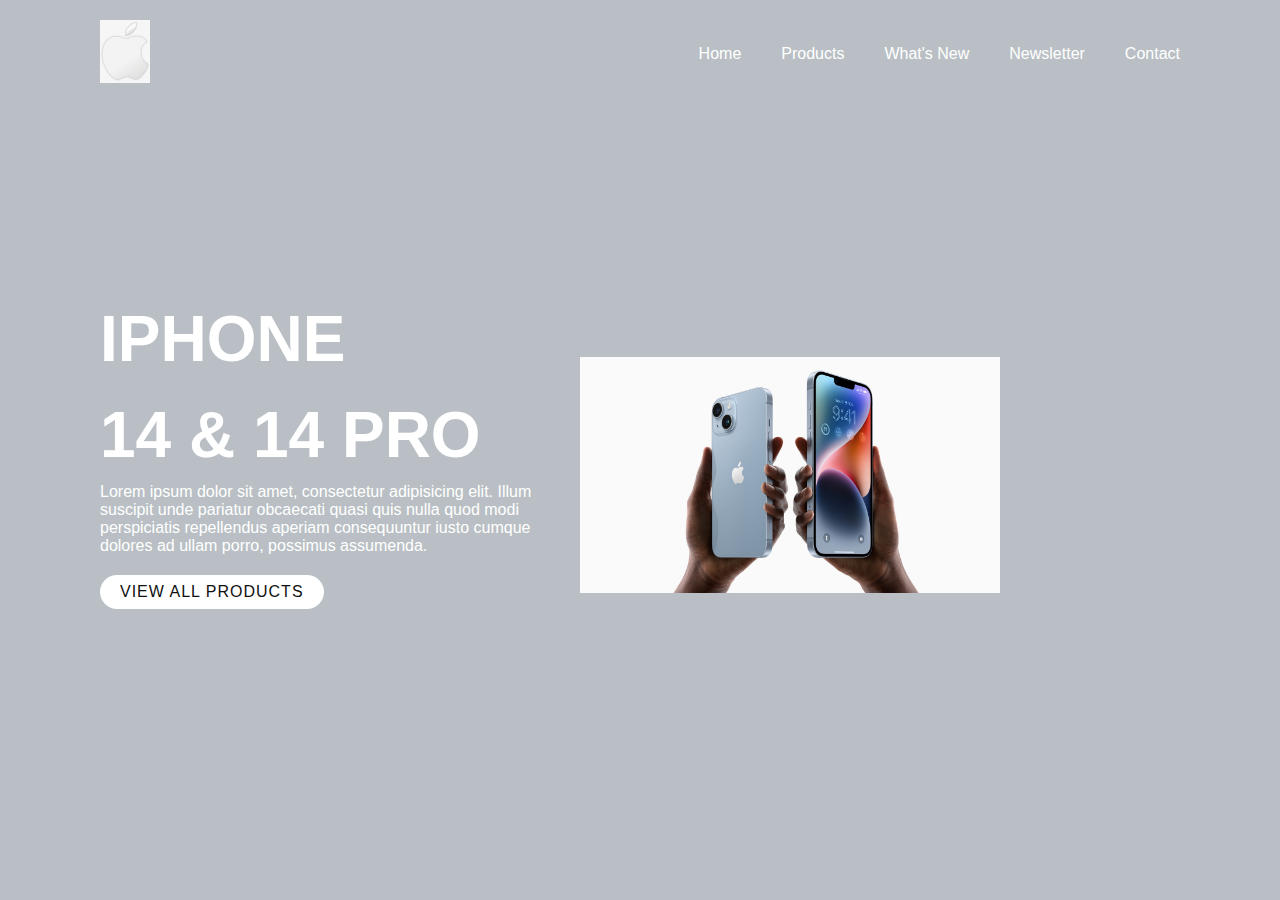
<file: Prueba-main-CodoCodo4.0-main/iphone.html>
<!DOCTYPE html>
<html lang="en">
<head>
    <meta charset="UTF-8">
    <meta http-equiv="X-UA-Compatible" content="IE=edge">
    <meta name="viewport" content="width=device-width, initial-scale=1.0">
    <link rel="stylesheet" href="../Prueba-main-CodoCodo4.0-main/main2.css">
    <title>Iphone</title>
</head>
<body>
    <section class="secIP">
        <header class= "newHeaderIP" >
            <a href="#"><img src="../Prueba-main-CodoCodo4.0-main/img/apple-logo.png" class="logoIP"  alt="rellenar_despues"></a>
            <ul class="navbarIP">
                <li><a href="../index.html">Home</a></li>
                <li><a href="#">Products</a></li>
                <li><a href="#">What's New</a></li>
                <li><a href="#">Newsletter</a></li>
                <li><a href="#">Contact</a></li>
            </ul>
        </header>

        <div class="content">
            <div class="textBox">
                <h2>Iphone</h2>
                <h2>14 & 14 pro</h2>
                <p>Lorem ipsum dolor sit amet, consectetur adipisicing elit. Illum suscipit unde pariatur obcaecati quasi quis nulla quod modi perspiciatis repellendus aperiam consequuntur iusto cumque dolores ad ullam porro, possimus assumenda.</p>
                <a href="#">View all Products</a>
            </div>

            <div class="imgBox">
                <img src="../Prueba-main-CodoCodo4.0-main/img/iPhone-14.jpeg" class="celular1"  alt="telefono1">
            </div>
        </div>




    </section>

</body>
</html>
</file>
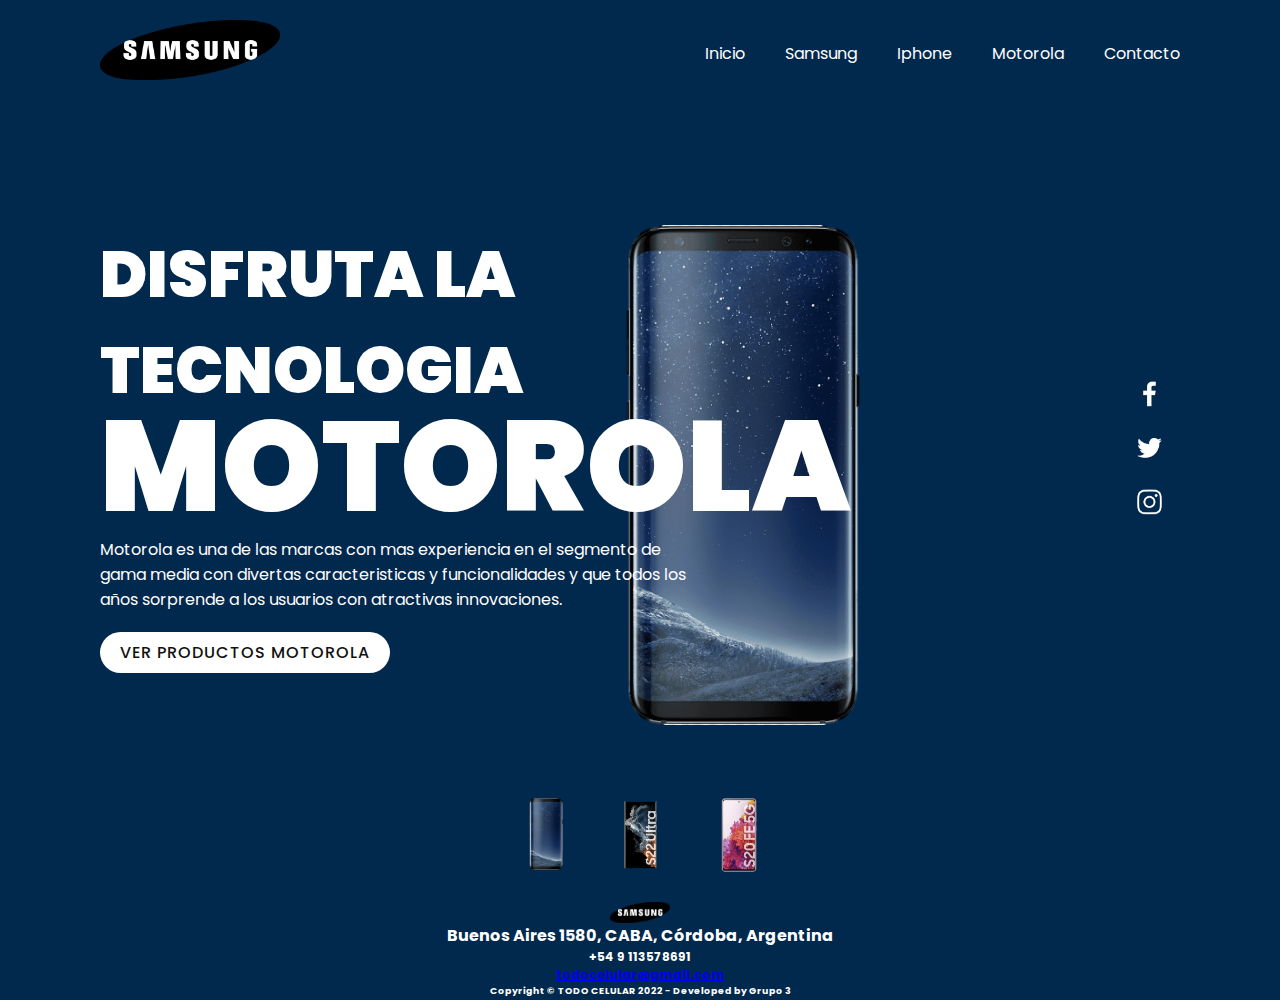
<file: Prueba-main-CodoCodo4.0-main/motorola.html>
<!DOCTYPE html>
<html lang="en">
<head>
    <meta charset="UTF-8">
    <meta http-equiv="X-UA-Compatible" content="IE=edge">
    <meta name="viewport" content="width=device-width, initial-scale=1.0">
    
    <link rel="stylesheet" href="pruebamain.css">
    <title>Todo Celular</title>
</head>
<body>
    <section class="sec">
        <header class= "newHeader" >
            <a href="#"><img src="img/samsung_logo.png" class="logoSamsung"  alt="rellenar_despues"></a>
            <ul class="navbarSamsung">
                <li><a href="#">Inicio</a></li>
                <li><a href="#">Samsung</a></li>
                <li><a href="#">Iphone</a></li>
                <li><a href="#">Motorola</a></li>
                <li><a href="#">Contacto</a></li>
            </ul>

        </header>

        <div class="content">
            <div class="textBox">
                <h2>Disfruta la Tecnologia <br><span>Motorola</span></h2>
                <p>Motorola es una de las marcas con mas experiencia en el segmento de gama media con divertas caracteristicas y funcionalidades y que todos los años sorprende a los usuarios con atractivas innovaciones.</p>
                <a href="#">Ver Productos Motorola</a>
            </div>

            <div class="imgBox">
                <img src="img/celular1.png" class="celular1"  alt="telefono1">
            </div>
        </div>

        <ul class="thumb">
            <li><img src="img/celular1.png" onclick="imgSlider('img/celular1.png');changeBgColor('#01284d')" ></li>
            <li><img src="img/celular2.png" onclick="imgSlider('img/celular2.png');changeBgColor('black')" alt="telefono x"></li>
            <li><img src="img/celular3.png" onclick="imgSlider('img/celular3.png');changeBgColor('#b30539')" alt="telefono x"></li>
        </ul>

        <ul class="sci">
            <li><a href="#"><img src="img/facebook.png" alt="facebook_logo"></a></li>
            <li><a href="#"><img src="img/twitter.png" alt="twitter_logo"></a></li>
            <li><a href="#"><img src="img/instagram.png" alt="instagram_logo"></a></li>
        </ul>

    </section>

    <script>

        function imgSlider(anything){
            document.querySelector('.celular1').src = anything;
        }
        function changeBgColor (color){
            const sec = document.querySelector('.sec');
            sec.style.background = color ;
        }

    </script>
    <footer>
        <div class="contenedor-footer">
        
             <img src="img/samsung_logo.png" alt="Logo" id="logo1" width="60">
             <h1>Buenos Aires 1580, CABA, Córdoba, Argentina</h1>
             <h2>+54 9 113578691</h2>
             <a href="mailto:todocelular@gmail.com"><h2>todocelular@gmail.com</h2></a>    
             <h3 class="copyright">Copyright © TODO CELULAR 2022 - Developed by Grupo 3</h3> 


        </div>
    </footer>

</body>
</html>
</file>
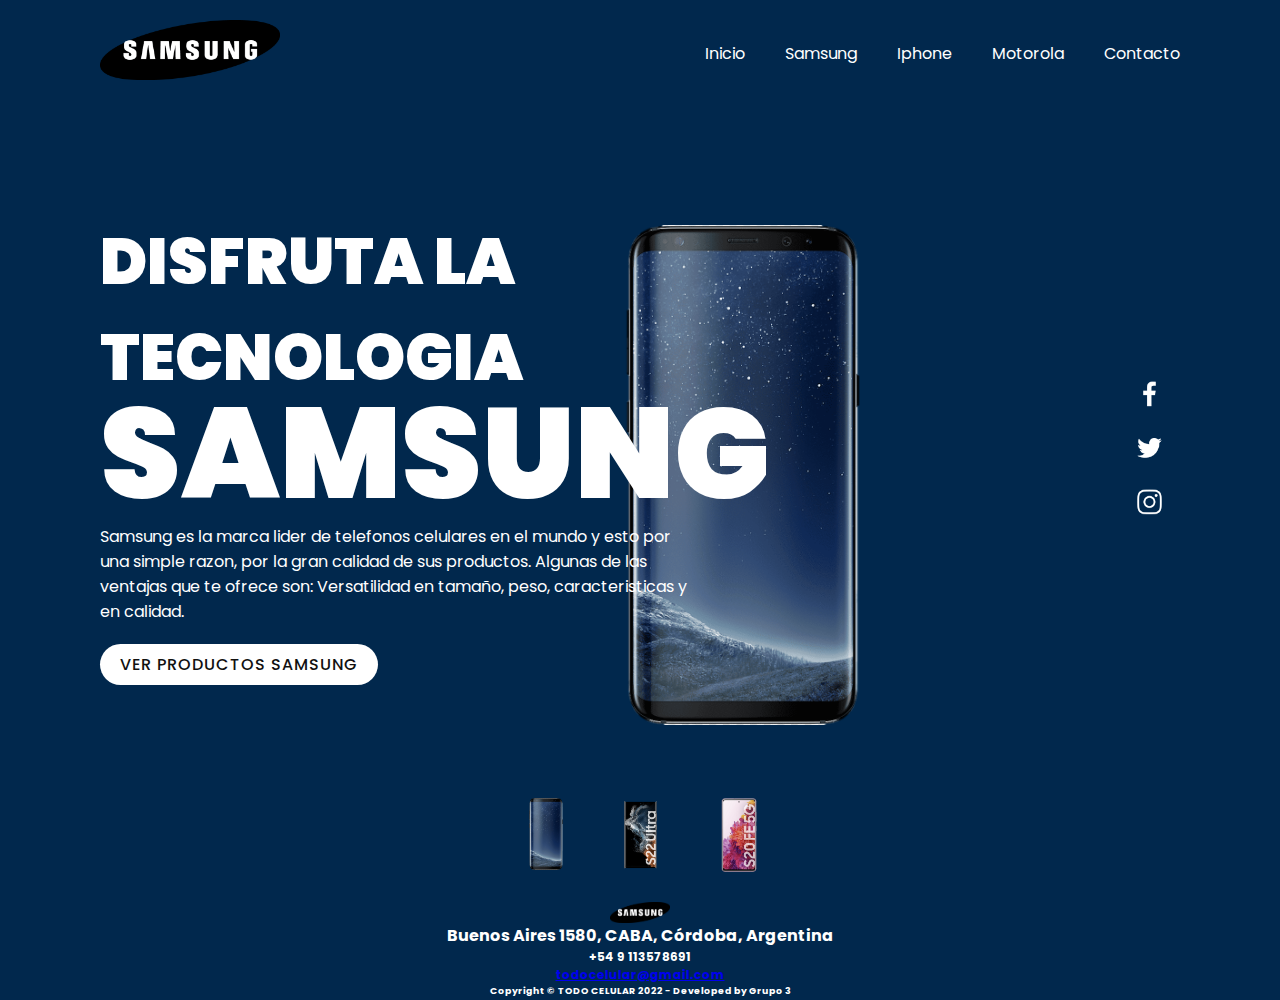
<file: Prueba-main-CodoCodo4.0-main/pruebaindex.html>
<!DOCTYPE html>
<html lang="en">
<head>
    <meta charset="UTF-8">
    <meta http-equiv="X-UA-Compatible" content="IE=edge">
    <meta name="viewport" content="width=device-width, initial-scale=1.0">
    
    <link rel="stylesheet" href="pruebamain.css">
    <title>Todo Celular</title>
</head>
<body>
    <section class="sec">
        <header class= "newHeader" >
            <a href="#"><img src="img/samsung_logo.png" class="logoSamsung"  alt="rellenar_despues"></a>
            <ul class="navbarSamsung">
                <li><a href="#">Inicio</a></li>
                <li><a href="#">Samsung</a></li>
                <li><a href="#">Iphone</a></li>
                <li><a href="#">Motorola</a></li>
                <li><a href="#">Contacto</a></li>
            </ul>

        </header>

        <div class="content">
            <div class="textBox">
                <h2>Disfruta la Tecnologia <br><span>Samsung</span></h2>
                <p>Samsung es la marca lider de telefonos celulares en el mundo y esto por una simple razon, por la gran calidad de sus productos. Algunas de las ventajas que te ofrece son: Versatilidad en tamaño, peso, caracteristicas y en calidad.</p>
                <a href="#">Ver Productos Samsung</a>
            </div>

            <div class="imgBox">
                <img src="img/celular1.png" class="celular1"  alt="telefono1">
            </div>
        </div>

        <ul class="thumb">
            <li><img src="img/celular1.png" onclick="imgSlider('img/celular1.png');changeBgColor('#01284d')" ></li>
            <li><img src="img/celular2.png" onclick="imgSlider('img/celular2.png');changeBgColor('black')" alt="telefono x"></li>
            <li><img src="img/celular3.png" onclick="imgSlider('img/celular3.png');changeBgColor('#b30539')" alt="telefono x"></li>
        </ul>

        <ul class="sci">
            <li><a href="#"><img src="img/facebook.png" alt="facebook_logo"></a></li>
            <li><a href="#"><img src="img/twitter.png" alt="twitter_logo"></a></li>
            <li><a href="#"><img src="img/instagram.png" alt="instagram_logo"></a></li>
        </ul>

    </section>

    <script>

        function imgSlider(anything){
            document.querySelector('.celular1').src = anything;
        }
        function changeBgColor (color){
            const sec = document.querySelector('.sec');
            sec.style.background = color ;
        }

    </script>
    <footer>
        <div class="contenedor-footer">
        
             <img src="img/samsung_logo.png" alt="Logo" id="logo1" width="60">
             <h1>Buenos Aires 1580, CABA, Córdoba, Argentina</h1>
             <h2>+54 9 113578691</h2>
             <a href="mailto:todocelular@gmail.com"><h2>todocelular@gmail.com</h2></a>    
             <h3 class="copyright">Copyright © TODO CELULAR 2022 - Developed by Grupo 3</h3> 


        </div>
    </footer>

</body>
</html>
</file>
<file: Prueba-main-CodoCodo4.0-main/main2.css>
*{
    margin:0;
    padding:0;
    box-sizing:0;
    font-family: 'Poppins', sans-serif;
}

body{
    font-family:'Poppins', sans-serif;

}

.contenedor{
            padding: 60px 0;
            width: 90%;
            max-width: 1000px;
            margin: auto;
            overflow: hidden;
            ; 
        
}

.titulo{
        color:#01284d;
        font-size: 30px;
        text-align: center;
        margin-bottom: 60px;

}



.header{
        width: 100%;
        height: 600px;
        background: #01284d; 
        background-attachment: fixed;
        position: relative;
        
}


/*ESTO AGREGO/MODIFICO DANTE*/




/*--------------------ARRANCA CSS DE PAG DE SAMSUNG---------------------------*/

@import url('https://fonts.googleapis.com/css?family=Poppins:200,300,400,500,600,700,800,900&display=swap');

*{
    margin: 0;
    padding: 0;
    box-sizing: border-box;

    font-family: 'Poppins', sans-serif;
}

.sec{
    position: relative;
    width: 100%;
    min-height: 100vh;
    padding: 100px;
    display: flex;
    justify-content: space-between;
    align-items: center;
    background: #01284d;
    transition: 0,5s;
    color:  #b11b07;
}

.newHeader{
    position: absolute;
    top: 0;
    left: 0;
    width: 100%;
    padding: 20px 100px;
    display: flex;
    justify-content: space-between;
    align-items: center;
}

.logoSamsung{
    position: relative;
    max-width: 180px;
}

.navbarSamsung{
    position: relative;
    display: flex;
}

.navbarSamsung li {
    list-style: none;
}

.navbarSamsung li a {
    display: inline-block;
    color: #ffff;
    font-weight: 400;
    margin-left: 40px;
    text-decoration: none;
}

.content{
    position: relative;
    width: 100%;
    display: flex;
    justify-content: space-between;
    align-items: center;
}

.content .textBox {
    position: relative;
    max-width: 600px;
}

.content .textBox h2{
    color: #ffff;
    font-size: 4em;
    line-height: 1.5em;
    font-weight: 900;
    text-transform: uppercase;
}

.content .textBox h2 span{
    font-size: 2em;
}

.content .textBox p {
    color: #ffff;
}

.content .textBox a {
    display: inline-block;
    margin-top: 20px;
    padding: 8px 20px ;
    background: #ffff;
    color: #111;
    border-radius: 40px;
    font-weight: 500;
    letter-spacing: 1px;
    text-decoration: none;
    text-transform: uppercase;
}

.content .imgBox{
    width: 600px;
    display: flex;
    margin-top: 50px;
    padding-right: 50px;
    justify-content: flex-end;
}

.content .imgBox img{
    max-height: 500px ;
    max-width: 720px;
}

.thumb{
    position: absolute;
    left: 50%;
    bottom: 20px;
    transform: translateX(-50%);
    display: flex;
}

.thumb li {
    list-style: none;
    display: inline-block;
    margin: 0 20px;
    cursor: pointer;
    transition: 0.5s;
}

.thumb li:hover{
    transform: translateY(-15px);
}

.thumb li img {
    max-height: 75px;
    max-width: 60px;
}

.sci{
    padding-right: 80px;
    position: absolute;
    top: 50%;
    right: 30px;
    transform: translateY(-50%);
    display: flex;
    justify-content: center;
    align-items: center;
    flex-direction: column;

}

.sci li{
    list-style: none;
}

.sci li a{
    display: inline-block;
    filter: invert(1);
    margin: 5px 0;
    transform: scale(0.6);
}

.celular1{
    padding-right: 300px;
}

.contenedor-footer{
    font-size: 8px;
    font-family: Arial, Helvetica, sans-serif;
    background:#01284d; 
    background-size: cover;
    background-attachment: fixed;
    position: relative;
    display: flex;
    height: 100px;
    align-items: center;
    justify-content: center;
    flex-direction: column;
    color: #ffff;
    }

/*-----------------------------------------------*/

.headerLogo{
    padding-left: 40px;
    padding-top: 30px;

    display: flex;
    align-items: center;
}

.inputGroup{
    padding-left: 700px;
}

#logo1{
    padding-left: 10px;
}

.tituloH1{
    padding-left: 15px;
}
.tituloH2{
    padding-left: 15px;
    color:#01284d;
    font-size: 30px;
    text-align: center;
    margin-bottom: 60px;

}

.nav{
    display: flex;
    padding-top: 45px;
    width: 60%;
    margin: 0 auto;
    justify-content: space-between;
    align-items: center; 
    
}

.nav_item {
    font-weight: 700;
    font-family: 'Poppins', sans-serif;
    color: white !important;
    text-decoration: none;
    --clippy: polygon(0 0, 0 0, 0 95%, 0% 100%); }
  

.nav_item::after {
    content: "";
    display: block;
    background: white;
    width: 90%;
    margin-top: 3px;
    height: 3px;
    clip-path: var(--clippy);
    transition: clip-path .5s; }

.nav_item:hover {
    --clippy: polygon(0 0, 100% 0, 100% 100%, 0 100%); }



.principal__insti{
    display: flex;
    flex-direction: column;
    align-items: center;
    background: #01284d;
}

.pricipal__section__insti{
    margin: 50px;
    font-size: 20x;
    font-family: 'Poppins', sans-serif;
    color: white;
}

.pricipal__section__contacto{
    width: 100%;
    background: #01284d;
    align-items: center;
    display: flex;
    flex-direction: column;
    margin: 50px;
    font-size: 20px;
    font-family: 'Poppins', sans-serif;
    color: white;
}

.section__insti__h3{
    margin-top: 5px;
}

.form__insti{
    
    display: flex;
}

.form__insti__mail{
    padding-top: 50px;
    margin-right: 200px;
    display: flex;
    flex-direction: column;
}

.form__insti__coments{
    padding-top: 50px;
    display: flex;
    flex-direction: column;
}

.iframe{
    padding-top: 50px;
    margin: 20px;
    width: 1000px;
}

/*--------------*/






.wave{
    position: absolute;
    bottom: 0;
    width: 100%;
}

header .textos-header{
            display: flex;
            height: 450px;
            align-items: center;
            justify-content: center;
            flex-direction: column;
}

.textos-header h1{
    font-size: 50px;
    color:white;
    font-weight: 500;
}

.textos-header h2{
    font-size: 30px;
    color: white;
    font-weight: 300;
}


.contenedor-sobre-nosotros{
    display: flex;
    justify-content: space-evenly;
  
}

.contenedor-sobre-nosotros .contenedor-electro{
    width: 48%;
}

.contenedor-electro h3{
    margin-bottom: 50px;
    color: #01284d;
    

}

.contenedor-electro span{
    margin-right: 5px;
    color: white;
    
}

.contenedor-electro p{
   
    font-weight: 300;
    text-align: justify;
    color: #01284d; 

}

.portafolio{
    background: #01284d;
   
}

.galeria-prods{
    display: flex;
    justify-content: space-evenly;
    flex-wrap: wrap;
}

.imagenes-prods{
        width: 24%;
        height: 200px;
        margin-bottom: 10px;
        overflow: hidden;
        position: relative;
        cursor: pointer;
        box-shadow: 0 0 6px 0 #01284d;
        
}

.imagenes-prods > img{
    width: 100%;
    height: 100%;
    object-fit: cover;
    display: block;
}

.hover-galeria{
    position: absolute;
    width: 100%;
    height: 100%;
    top: 0;
    transform: scale(0);
    background: #01284d;
    transition: transform .5s;
    display: flex;
    justify-content: center;
    align-items: center;
    flex-direction: column;
    
}

.hover-galeria img{
    width: 150px;
}

.hover-galeria p{
    color: #f2f2f2;
}

.imagenes-prods:hover .hover-galeria{
    transform: scale(1);
}

.cards{
        display: flex;
        justify-content: space-evenly;
}

.cards .card{
    background: #01284d;
    display: flex;
    width: 46%;
    height: 200px;
    align-items: center;
    justify-content: space-evenly;
    border-radius: 10px;
    box-shadow: 0 0 6px 0 #01284d;
    color: white;
}

.cards .card img{
    width: 100px;
    height: 100px;
    object-fit: cover;
    border: 3px solid #f2f2f2;
    border-radius: 50%;
    display: block;
    margin-right: 10px;
}

.contenedor-footer{
    font-size: 8px;
    font-family: 'Poppins', sans-serif;
    background:#01284d; 
    background-size: cover;
    background-attachment: fixed;
    position: relative;
    display: flex;
    height: 150px;
    align-items: center;
    justify-content: center;
    flex-direction: column;
    color: #ffff;
    }

    /*-----------css pagina iphone------------------------------------*/
    
    .secIP{
        position: relative;
        width: 100%;
        min-height: 100vh;
        padding: 100px;
        display: flex;
        justify-content: space-between;
        align-items: center;
        background: #b9bfc4;
        transition: 0,5s;
        color:  #332e2e;
    }

    .newHeaderIP{
        position: absolute;
        top: 0;
        left: 0;
        width: 100%;
        padding: 20px 100px;
        display: flex;
        justify-content: space-between;
        align-items: center;
    }
    
    .logoIP{
        position: relative;
        max-width: 50px;
    }
    
    .navbarIP{
        position: relative;
        display: flex;
    }
    
    .navbarIP li {
        list-style: none;
    }
    
    .navbarIP li a {
        display: inline-block;
        color: #ffff;
        font-weight: 400;
        margin-left: 40px;
        text-decoration: none;
    }
    
    .content{
        position: relative;
        width: 100%;
        display: flex;
        justify-content: space-between;
        align-items: center;
    }
    
    .content .textBox {
        position: relative;
        max-width: 600px;
    }
    
    .content .textBox h2{
        color: #ffff;
        font-size: 4em;
        line-height: 1.5em;
        font-weight: 900;
        text-transform: uppercase;
    }
    
    .content .textBox h2 span{
        font-size: 2em;
    }
    
    .content .textBox p {
        color: #ffff;
    }
    
    .content .textBox a {
        display: inline-block;
        margin-top: 20px;
        padding: 8px 20px ;
        background: #ffff;
        color: #111;
        border-radius: 40px;
        font-weight: 500;
        letter-spacing: 1px;
        text-decoration: none;
        text-transform: uppercase;
    }
    
    .content .imgBox{
        width: 600px;
        display: flex;
        margin-top: 50px;
        padding-right: 80px;
        justify-content: space-between;
    }
    
    .content .imgBox img{
        max-height: 500px ;
        max-width: 720px;
    }
    
    .thumb{
        position: absolute;
        left: 50%;
        bottom: 20px;
        transform: translateX(-50%);
        display: flex;
    }
    
    .thumb li {
        list-style: none;
        display: inline-block;
        margin: 0 20px;
        cursor: pointer;
        transition: 0.5s;
    }
    
    .thumb li:hover{
        transform: translateY(-15px);
    }
    
    .thumb li img {
        max-height: 75px;
        max-width: 60px;
    }
    
    .sci{
        padding-right: 80px;
        position: absolute;
        top: 50%;
        right: 30px;
        transform: translateY(-50%);
        display: flex;
        justify-content: center;
        align-items: center;
        flex-direction: column;
    
    }
    
    .sci li{
        list-style: none;
    }
    
    .sci li a{
        display: inline-block;
        filter: invert(1);
        margin: 5px 0;
        transform: scale(0.6);
    }
    
    .celular1{
        padding-right: 300px;
    }
    
    .contenedor-footer{
        font-size: 8px;
        font-family: Arial, Helvetica, sans-serif;
        background:#01284d; 
        background-size: cover;
        background-attachment: fixed;
        position: relative;
        display: flex;
        height: 100px;
        align-items: center;
        justify-content: center;
        flex-direction: column;
        color: #ffff;
        }
    
    /*-----------------------------------------------*/
    
    .headerLogo{
        padding-left: 40px;
        padding-top: 30px;
    
        display: flex;
        align-items: center;
    }
    
    .inputGroup{
        padding-left: 700px;
    }
    
    #logo1{
        padding-left: 10px;
    }
    
    .tituloH1{
        padding-left: 15px;
    }
    .tituloH2{
        padding-left: 15px;
        color:#01284d;
        font-size: 30px;
        text-align: center;
        margin-bottom: 60px;
    
    }
    
    .nav{
        display: flex;
        padding-top: 45px;
        width: 60%;
        margin: 0 auto;
        justify-content: space-between;
        align-items: center; 
        
    }
    
    .nav_item {
        font-weight: 700;
        font-family: 'Poppins', sans-serif;
        color: white !important;
        text-decoration: none;
        --clippy: polygon(0 0, 0 0, 0 95%, 0% 100%); }
      
    
    .nav_item::after {
        content: "";
        display: block;
        background: white;
        width: 90%;
        margin-top: 3px;
        height: 3px;
        clip-path: var(--clippy);
        transition: clip-path .5s; }
    
    .nav_item:hover {
        --clippy: polygon(0 0, 100% 0, 100% 100%, 0 100%); }
    
    
    
    .principal__insti{
        display: flex;
        flex-direction: column;
        align-items: center;
        background: #01284d;
    }
    
    .pricipal__section__insti{
        margin: 50px;
        font-size: 20x;
        font-family: 'Poppins', sans-serif;
        color: white;
    }
    
    .pricipal__section__contacto{
        width: 100%;
        background: #01284d;
        align-items: center;
        display: flex;
        flex-direction: column;
        margin: 50px;
        font-size: 20px;
        font-family: 'Poppins', sans-serif;
        color: white;
    }
    
    .section__insti__h3{
        margin-top: 5px;
    }
    
    .form__insti{
        
        display: flex;
    }
    
    .form__insti__mail{
        padding-top: 50px;
        margin-right: 200px;
        display: flex;
        flex-direction: column;
    }
    
    .form__insti__coments{
        padding-top: 50px;
        display: flex;
        flex-direction: column;
    }
    
    .iframe{
        padding-top: 50px;
        margin: 20px;
        width: 1000px;
    }
    
    /*--------------*/
    
    
    
    
    
    
    .wave{
        position: absolute;
        bottom: 0;
        width: 100%;
    }
    
    header .textos-header{
                display: flex;
                height: 450px;
                align-items: center;
                justify-content: center;
                flex-direction: column;
    }
    
    .textos-header h1{
        font-size: 50px;
        color:white;
        font-weight: 500;
    }
    
    .textos-header h2{
        font-size: 30px;
        color: white;
        font-weight: 300;
    }
    
    
    .contenedor-sobre-nosotros{
        display: flex;
        justify-content: space-evenly;
      
    }
    
    .contenedor-sobre-nosotros .contenedor-electro{
        width: 48%;
    }
    
    .contenedor-electro h3{
        margin-bottom: 50px;
        color: #01284d;
        
    
    }
    
    .contenedor-electro span{
        margin-right: 5px;
        color: white;
        
    }
    
    .contenedor-electro p{
       
        font-weight: 300;
        text-align: justify;
        color: #01284d; 
    
    }
    
    .portafolio{
        background: #01284d;
       
    }
    
    .galeria-prods{
        display: flex;
        justify-content: space-evenly;
        flex-wrap: wrap;
    }
    
    .imagenes-prods{
            width: 24%;
            height: 200px;
            margin-bottom: 10px;
            overflow: hidden;
            position: relative;
            cursor: pointer;
            box-shadow: 0 0 6px 0 #01284d;
            
    }
    
    .imagenes-prods > img{
        width: 100%;
        height: 100%;
        object-fit: cover;
        display: block;
    }
    
    .hover-galeria{
        position: absolute;
        width: 100%;
        height: 100%;
        top: 0;
        transform: scale(0);
        background: #01284d;
        transition: transform .5s;
        display: flex;
        justify-content: center;
        align-items: center;
        flex-direction: column;
        
    }
    
    .hover-galeria img{
        width: 150px;
    }
    
    .hover-galeria p{
        color: #f2f2f2;
    }
    
    .imagenes-prods:hover .hover-galeria{
        transform: scale(1);
    }
    
    .cards{
            display: flex;
            justify-content: space-evenly;
    }
    
    .cards .card{
        background: #01284d;
        display: flex;
        width: 46%;
        height: 200px;
        align-items: center;
        justify-content: space-evenly;
        border-radius: 10px;
        box-shadow: 0 0 6px 0 #01284d;
        color: white;
    }
    
    .cards .card img{
        width: 100px;
        height: 100px;
        object-fit: cover;
        border: 3px solid #f2f2f2;
        border-radius: 50%;
        display: block;
        margin-right: 10px;
    }
    
    .contenedor-footer{
        font-size: 8px;
        font-family: 'Poppins', sans-serif;
        background:#01284d; 
        background-size: cover;
        background-attachment: fixed;
        position: relative;
        display: flex;
        height: 150px;
        align-items: center;
        justify-content: center;
        flex-direction: column;
        color: #ffff;
        }
</file>
<file: Prueba-main-CodoCodo4.0-main/pruebamain.css>
@import url('https://fonts.googleapis.com/css?family=Poppins:200,300,400,500,600,700,800,900&display=swap');

*{
    margin: 0;
    padding: 0;
    box-sizing: border-box;

    font-family: 'Poppins', sans-serif;
}

.sec{
    position: relative;
    width: 100%;
    min-height: 100vh;
    padding: 100px;
    display: flex;
    justify-content: space-between;
    align-items: center;
    background: #01284d;
    transition: 0,5s;
    color:  #b11b07;
}

.newHeader{
    position: absolute;
    top: 0;
    left: 0;
    width: 100%;
    padding: 20px 100px;
    display: flex;
    justify-content: space-between;
    align-items: center;
}

.logoSamsung{
    position: relative;
    max-width: 180px;
}

.navbarSamsung{
    position: relative;
    display: flex;
}

.navbarSamsung li {
    list-style: none;
}

.navbarSamsung li a {
    display: inline-block;
    color: #ffff;
    font-weight: 400;
    margin-left: 40px;
    text-decoration: none;
}

.content{
    position: relative;
    width: 100%;
    display: flex;
    justify-content: space-between;
    align-items: center;
}

.content .textBox {
    position: relative;
    max-width: 600px;
}

.content .textBox h2{
    color: #ffff;
    font-size: 4em;
    line-height: 1.5em;
    font-weight: 900;
    text-transform: uppercase;
}

.content .textBox h2 span{
    font-size: 2em;
}

.content .textBox p {
    color: #ffff;
}

.content .textBox a {
    display: inline-block;
    margin-top: 20px;
    padding: 8px 20px ;
    background: #ffff;
    color: #111;
    border-radius: 40px;
    font-weight: 500;
    letter-spacing: 1px;
    text-decoration: none;
    text-transform: uppercase;
}

.content .imgBox{
    width: 600px;
    display: flex;
    margin-top: 50px;
    padding-right: 50px;
    justify-content: flex-end;
}

.content .imgBox img{
    max-height: 500px ;
    max-width: 720px;
}

.thumb{
    position: absolute;
    left: 50%;
    bottom: 20px;
    transform: translateX(-50%);
    display: flex;
}

.thumb li {
    list-style: none;
    display: inline-block;
    margin: 0 20px;
    cursor: pointer;
    transition: 0.5s;
}

.thumb li:hover{
    transform: translateY(-15px);
}

.thumb li img {
    max-height: 75px;
    max-width: 60px;
}

.sci{
    padding-right: 80px;
    position: absolute;
    top: 50%;
    right: 30px;
    transform: translateY(-50%);
    display: flex;
    justify-content: center;
    align-items: center;
    flex-direction: column;

}

.sci li{
    list-style: none;
}

.sci li a{
    display: inline-block;
    filter: invert(1);
    margin: 5px 0;
    transform: scale(0.6);
}

.celular1{
    padding-right: 300px;
}

.contenedor-footer{
    font-size: 8px;
    font-family: Arial, Helvetica, sans-serif;
    background:#01284d; 
    background-size: cover;
    background-attachment: fixed;
    position: relative;
    display: flex;
    height: 100px;
    align-items: center;
    justify-content: center;
    flex-direction: column;
    color: #ffff;
    }
</file>
